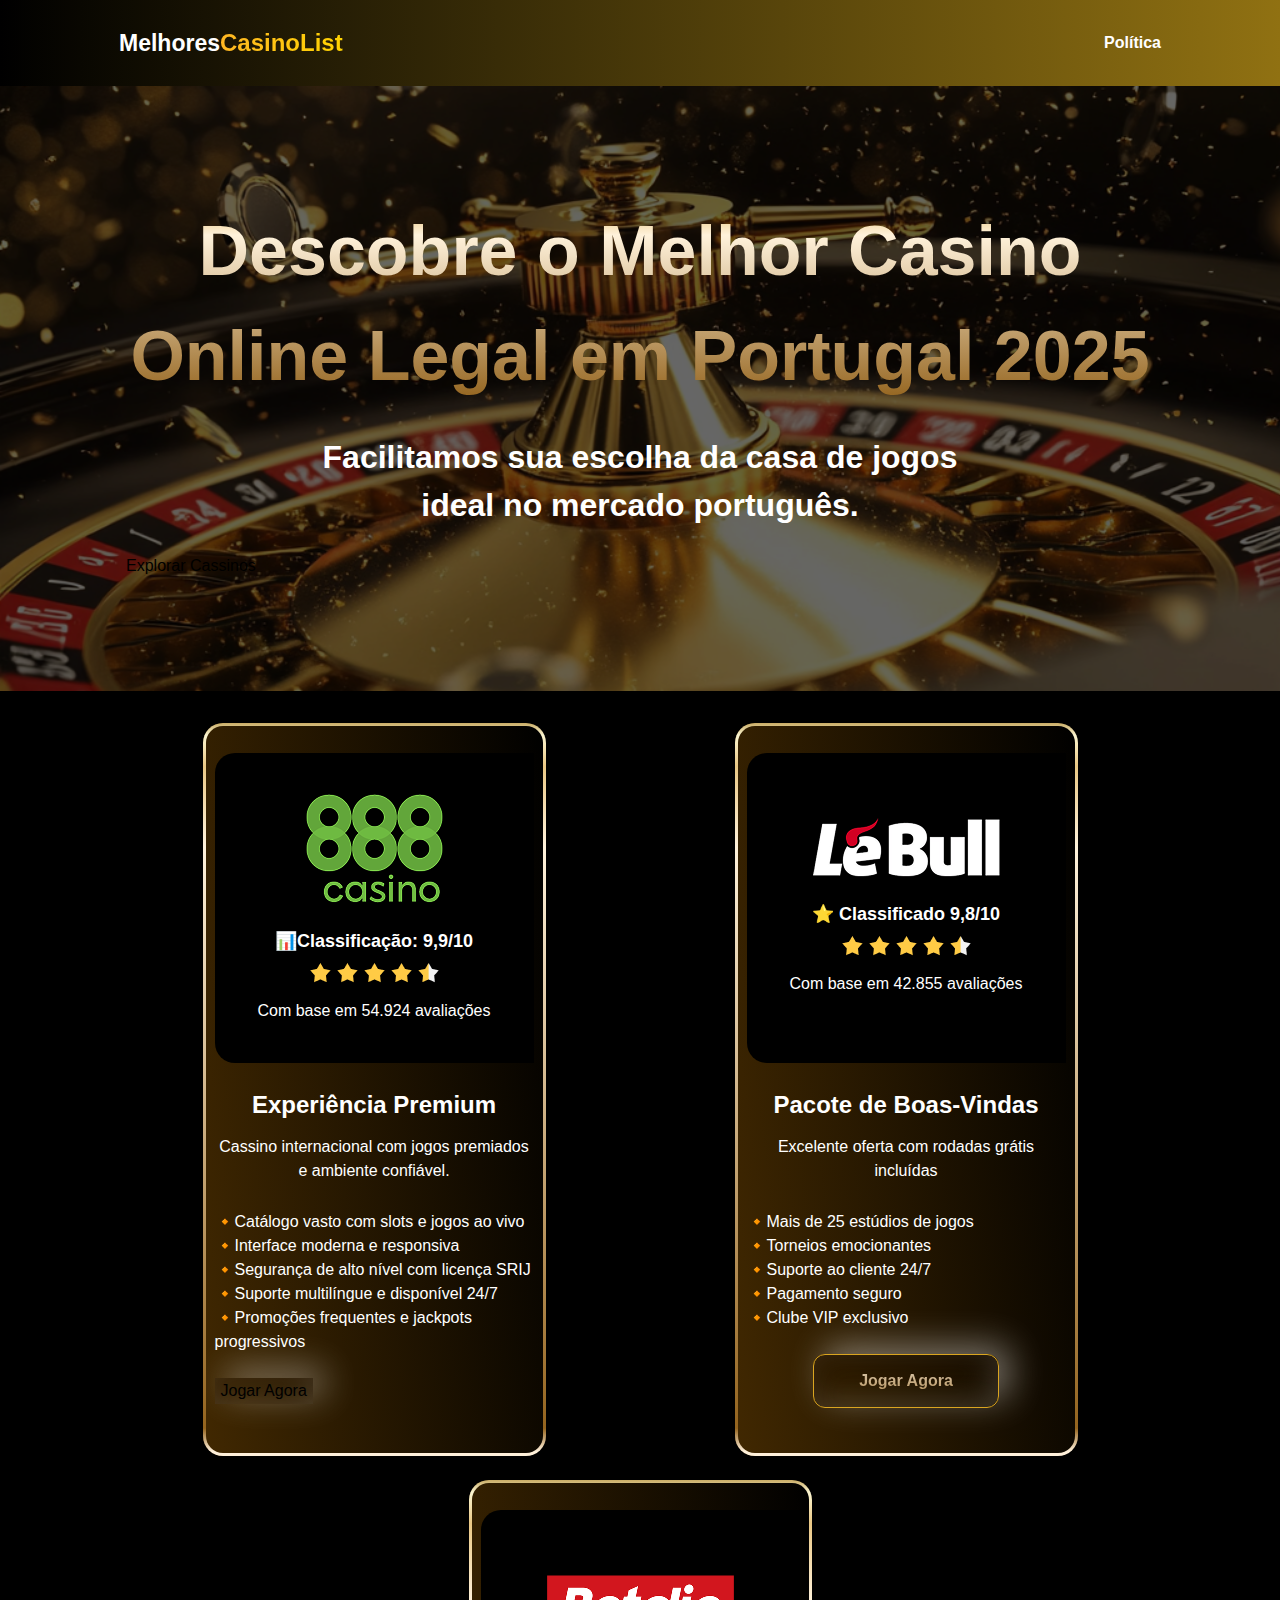
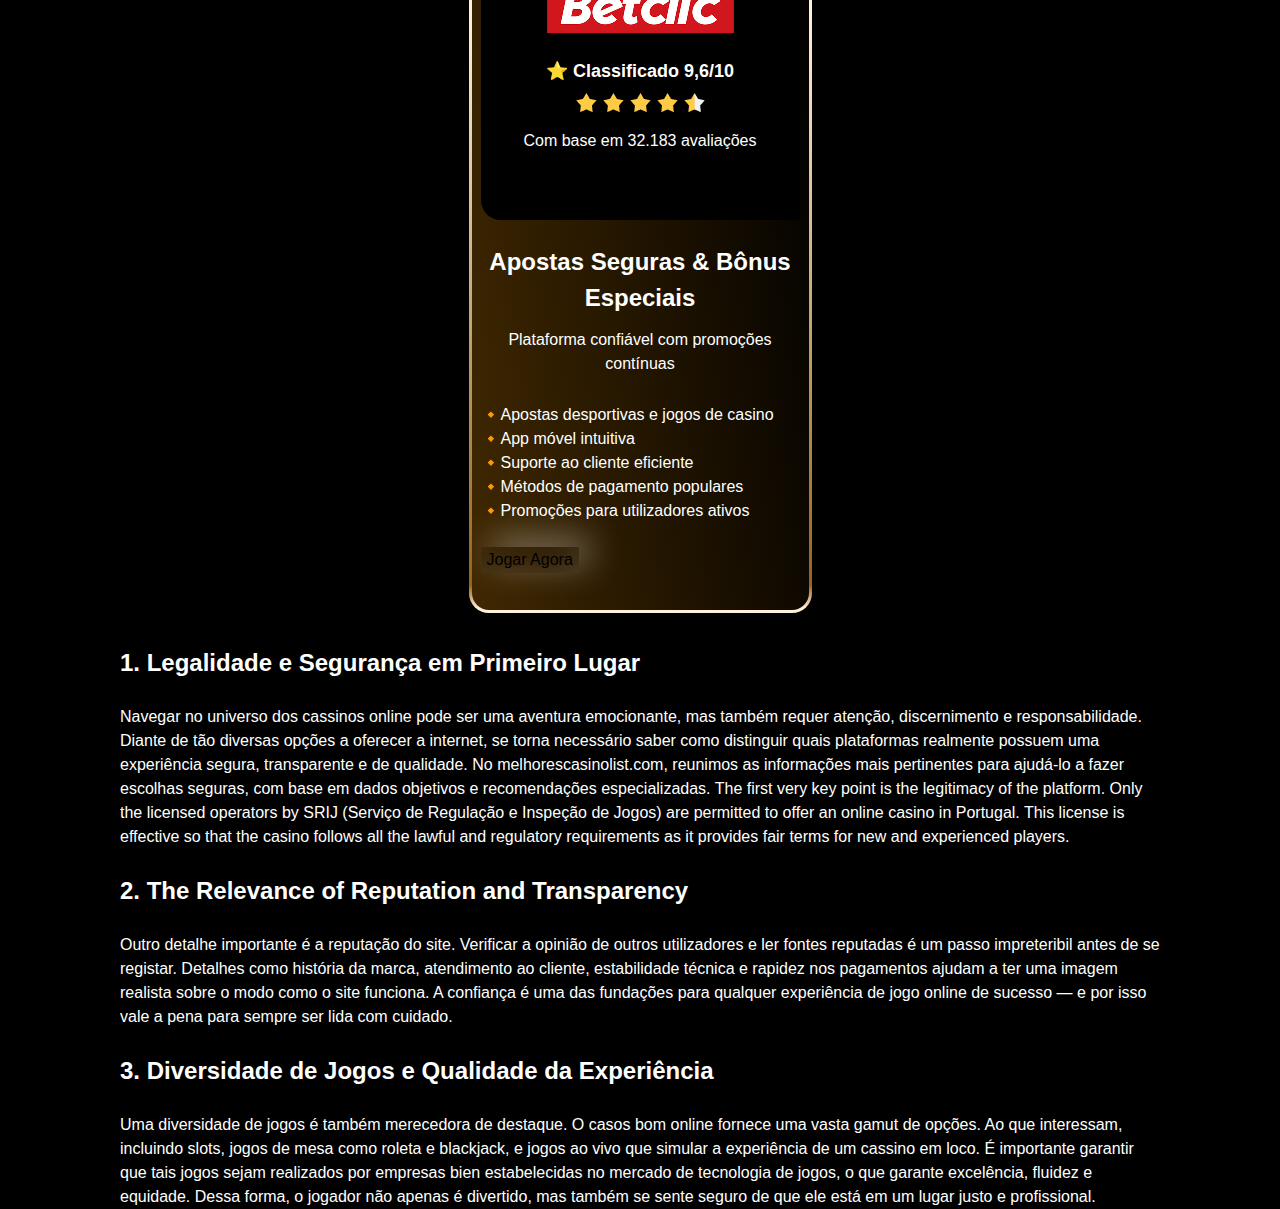
<file: index.html>
<!DOCTYPE html>
<html lang="en">
  <head>
    <meta charset="UTF-8" />
    <meta name="viewport" content="width=device-width, initial-scale=1.0" />
    <link rel="stylesheet" href="./style/style.css" />
    <title>MelhoresCasinoList</title>
  </head>
  <body>
    <header class="header">
      <a href="./index.html" class="header__logo"
        >Melhores<span class="goldText">CasinoList</span></a
      >
      <nav class="header__nav">
        <a href="./politics.html" class="header__link">Política</a>
      </nav>
    </header>

    <main>
      <section class="Descobre">
        <div class="container">
          <h1 class="Descobre-h1">
            Descobre o Melhor Casino Online Legal em Portugal 2025
          </h1>
          <h2 class="Descobre-h2">
            Facilitamos sua escolha da casa de jogos ideal no mercado português.
          </h2>
          <button class="Descobre-btn">Explorar Cassinos</button>
        </div>
      </section>

      <section class="card-section">
        <div class="container">
          <div class="card-center">
            <article class="casino-card">
              <div class="card-section-dark">
                <img src="./IMG/888.png" alt="888" class="dark-img" />
                <div class="classific">
                  <p>📊Classificação: 9,9/10</p>
                </div>
                <img src="./IMG/Stars.png" alt="stars" />
                <p class="casino-card-avali">Com base em 54.924 avaliações</p>
              </div>

              <h2 class="card-main-h2">Experiência Premium</h2>
              <p class="card-main-p">
                Cassino internacional com jogos premiados e ambiente confiável.
              </p>

              <ul class="casino-card__features">
                <li>🔸Catálogo vasto com slots e jogos ao vivo</li>
                <li>🔸Interface moderna e responsiva</li>
                <li>🔸Segurança de alto nível com licença SRIJ</li>
                <li>🔸Suporte multilíngue e disponível 24/7</li>
                <li>🔸Promoções frequentes e jackpots progressivos</li>
              </ul>
              <button class="Descobre-btn btn-shadow">Jogar Agora</button>
            </article>

            <article class="casino-card">
              <div class="card-section-dark">
                <img src="./IMG/LeBull.png" alt="LeBull" class="dark-img" />
                <div class="classific">
                  <p>⭐ Classificado 9,8/10</p>
                </div>
                <img src="./IMG/Stars.png" alt="stars" />
                <p class="casino-card-avali">Com base em 42.855 avaliações</p>
              </div>

              <h2 class="card-main-h2">Pacote de Boas-Vindas</h2>
              <p class="card-main-p">
                Excelente oferta com rodadas grátis incluídas
              </p>

              <ul class="casino-card__features">
                <li>🔸Mais de 25 estúdios de jogos</li>
                <li>🔸Torneios emocionantes</li>
                <li>🔸Suporte ao cliente 24/7</li>
                <li>🔸Pagamento seguro</li>
                <li>🔸Clube VIP exclusivo</li>
              </ul>
              <button class="card-btn btn-shadow">Jogar Agora</button>
            </article>

            <article class="casino-card">
              <div class="card-section-dark">
                <img src="./IMG/Betclic.png" alt="Betclic" class="dark-img" />
                <div class="classific">
                  <p>⭐ Classificado 9,6/10</p>
                </div>
                <img src="./IMG/Stars.png" alt="stars" />
                <p class="casino-card-avali">Com base em 32.183 avaliações</p>
              </div>

              <h2 class="card-main-h2">Apostas Seguras & Bônus Especiais</h2>
              <p class="card-main-p">
                Plataforma confiável com promoções contínuas
              </p>

              <ul class="casino-card__features">
                <li>🔸Apostas desportivas e jogos de casino</li>
                <li>🔸App móvel intuitiva</li>
                <li>🔸Suporte ao cliente eficiente</li>
                <li>🔸Métodos de pagamento populares</li>
                <li>🔸Promoções para utilizadores ativos</li>
              </ul>
              <button class="Descobre-btn btn-shadow">Jogar Agora</button>
            </article>
          </div>
        </div>
      </section>

      <section class="section-info">
        <div class="container">
          <ul class="info-list">
            <li class="info-item">
              <h2>1. Legalidade e Segurança em Primeiro Lugar</h2>
              <p>
                Navegar no universo dos cassinos online pode ser uma aventura
                emocionante, mas também requer atenção, discernimento e
                responsabilidade. Diante de tão diversas opções a oferecer a
                internet, se torna necessário saber como distinguir quais
                plataformas realmente possuem uma experiência segura,
                transparente e de qualidade. No melhorescasinolist.com, reunimos
                as informações mais pertinentes para ajudá-lo a fazer escolhas
                seguras, com base em dados objetivos e recomendações
                especializadas. The first very key point is the legitimacy of
                the platform. Only the licensed operators by SRIJ (Serviço de
                Regulação e Inspeção de Jogos) are permitted to offer an online
                casino in Portugal. This license is effective so that the casino
                follows all the lawful and regulatory requirements as it
                provides fair terms for new and experienced players.
              </p>
            </li>
            <li class="info-item">
              <h2>2. The Relevance of Reputation and Transparency</h2>
              <p>
                Outro detalhe importante é a reputação do site. Verificar a
                opinião de outros utilizadores e ler fontes reputadas é um passo
                impreteribil antes de se registar. Detalhes como história da
                marca, atendimento ao cliente, estabilidade técnica e rapidez
                nos pagamentos ajudam a ter uma imagem realista sobre o modo
                como o site funciona. A confiança é uma das fundações para
                qualquer experiência de jogo online de sucesso — e por isso vale
                a pena para sempre ser lida com cuidado.
              </p>
            </li>
            <li class="info-item">
              <h2>3. Diversidade de Jogos e Qualidade da Experiência</h2>
              <p>
                Uma diversidade de jogos é também merecedora de destaque. O
                casos bom online fornece uma vasta gamut de opções. Ao que
                interessam, incluindo slots, jogos de mesa como roleta e
                blackjack, e jogos ao vivo que simular a experiência de um
                cassino em loco. É importante garantir que tais jogos sejam
                realizados por empresas bien estabelecidas no mercado de
                tecnologia de jogos, o que garante excelência, fluidez e
                equidade. Dessa forma, o jogador não apenas é divertido, mas
                também se sente seguro de que ele está em um lugar justo e
                profissional.
              </p>
            </li>
          </ul>
        </div>
      </section>

      <section></section>
    </main>

    <footer></footer>
  </body>
</html>
</file>
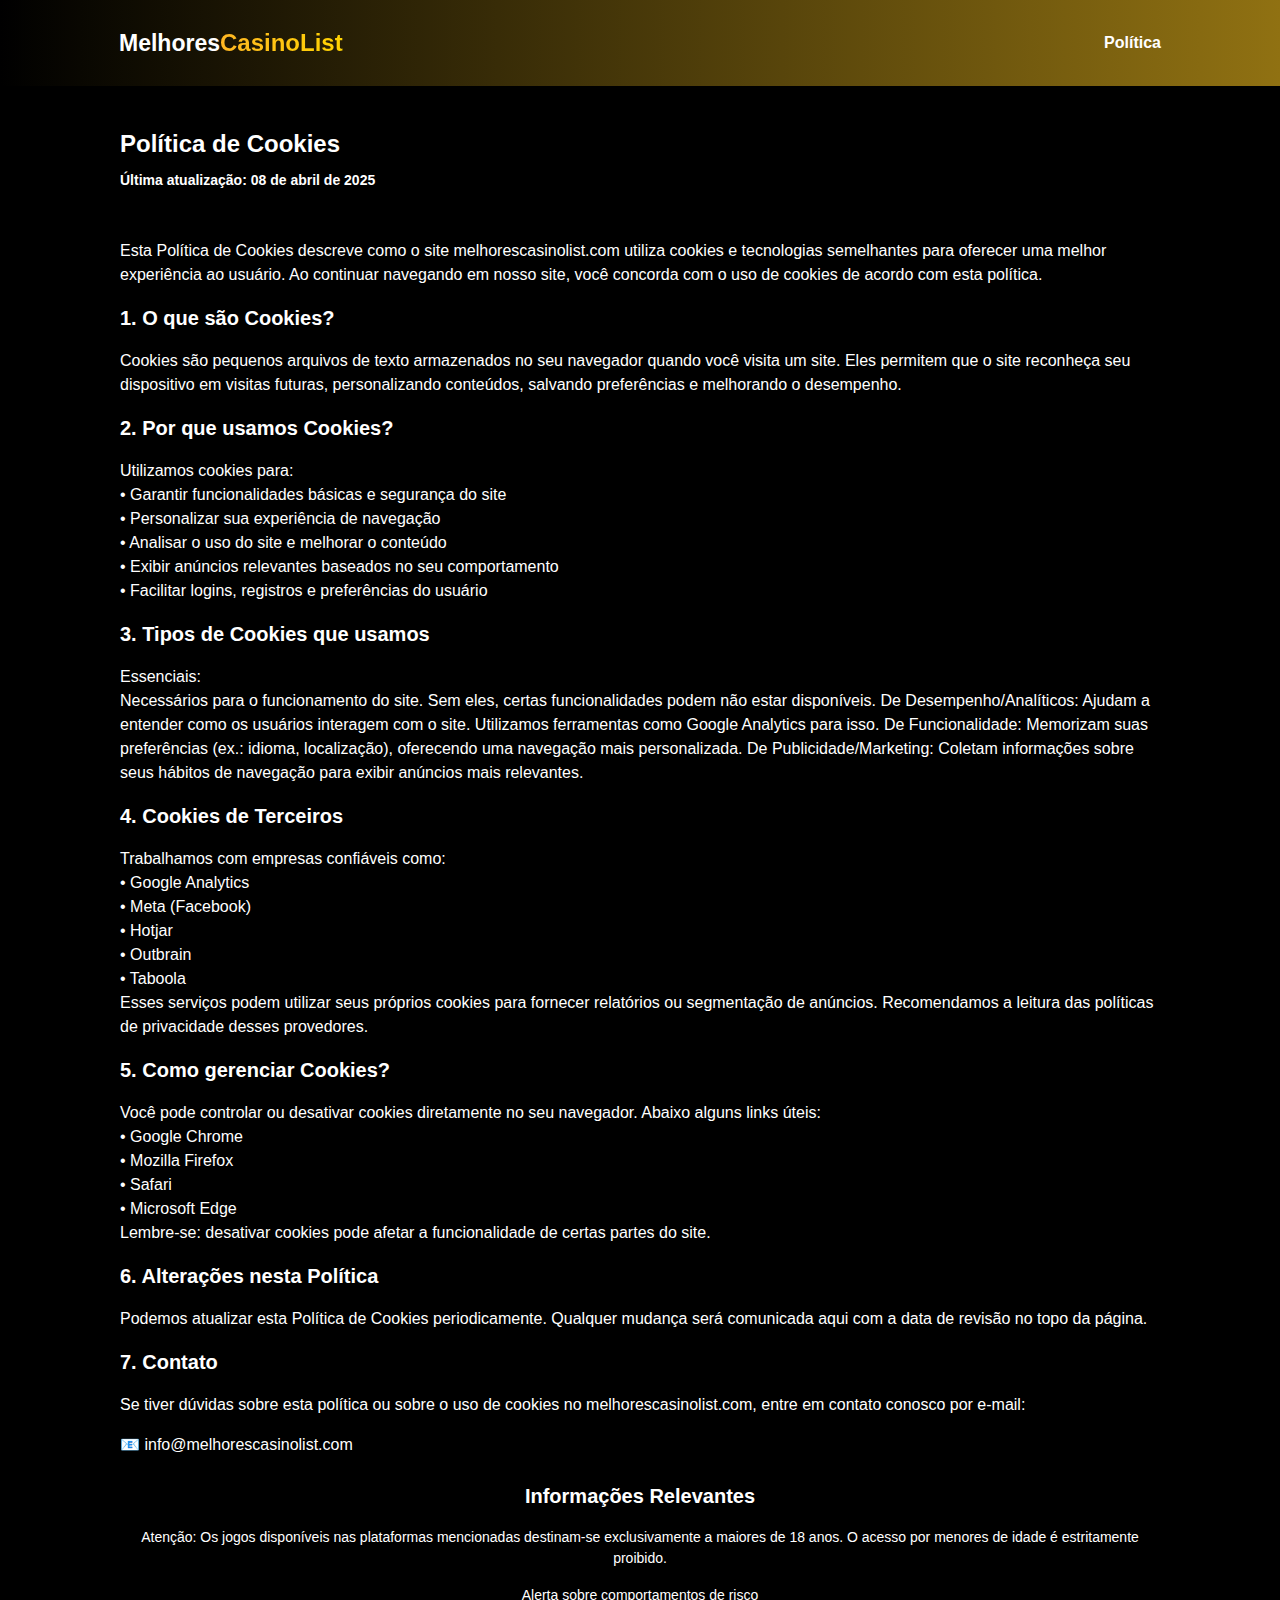
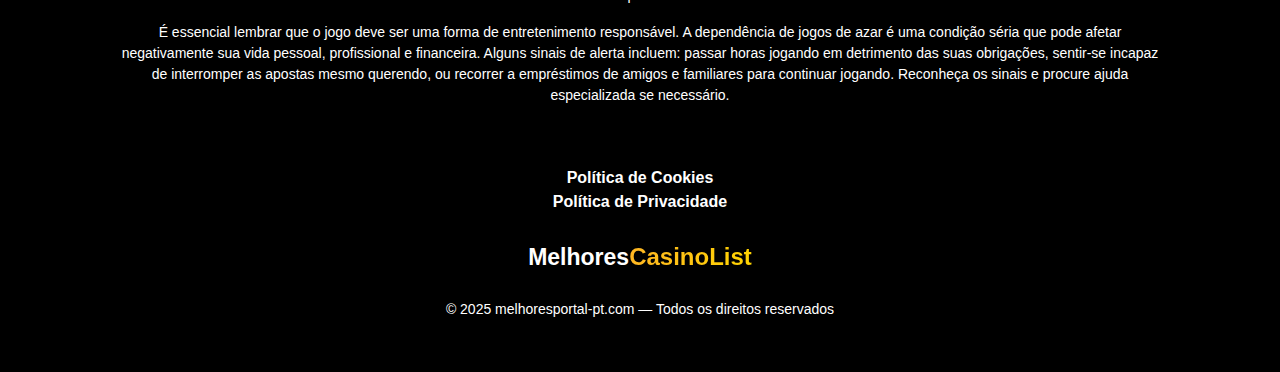
<file: politic-cookie.html>
<!DOCTYPE html>
<html lang="en">
  <head>
    <meta charset="UTF-8" />
    <meta name="viewport" content="width=device-width, initial-scale=1.0" />
    <link rel="stylesheet" href="./style/style.css" />
    <title>MelhoresCasinoList</title>
  </head>
  <body>
    <header class="header">
      <a href="./index.html" class="header__logo"
        >Melhores<span class="goldText">CasinoList</span></a
      >
      <nav class="header__nav">
        <a href="./politics.html" class="header__link">Política</a>
      </nav>
    </header>

    <main>
      <div class="container">
        <h1 class="politic-cookie-h1">Política de Cookies</h1>
        <p class="politic-cookie-h1-p">
          Última atualização: 08 de abril de 2025
        </p>
        <p class="politic-cookie-p">
          Esta Política de Cookies descreve como o site melhorescasinolist.com
          utiliza cookies e tecnologias semelhantes para oferecer uma melhor
          experiência ao usuário. Ao continuar navegando em nosso site, você
          concorda com o uso de cookies de acordo com esta política.
        </p>

        <article>
          <h2 class="politic-cookie-h2">1. O que são Cookies?</h2>
          <p class="politic-cookie-p">
            Cookies são pequenos arquivos de texto armazenados no seu navegador
            quando você visita um site. Eles permitem que o site reconheça seu
            dispositivo em visitas futuras, personalizando conteúdos, salvando
            preferências e melhorando o desempenho.
          </p>
        </article>
        <article>
          <h2 class="politic-cookie-h2">2. Por que usamos Cookies?</h2>
          <p class="politic-cookie-p">Utilizamos cookies para:</p>
          <ul>
            <li class="politic-cookie-item">
              • Garantir funcionalidades básicas e segurança do site
            </li>
            <li class="politic-cookie-item">
              • Personalizar sua experiência de navegação
            </li>
            <li class="politic-cookie-item">
              • Analisar o uso do site e melhorar o conteúdo
            </li>
            <li class="politic-cookie-item">
              • Exibir anúncios relevantes baseados no seu comportamento
            </li>
            <li class="politic-cookie-item">
              • Facilitar logins, registros e preferências do usuário
            </li>
          </ul>
        </article>
        <article>
          <h2 class="politic-cookie-h2">3. Tipos de Cookies que usamos</h2>
          <p class="politic-cookie-p">
            Essenciais: <br />
            Necessários para o funcionamento do site. Sem eles, certas
            funcionalidades podem não estar disponíveis. De
            Desempenho/Analíticos: Ajudam a entender como os usuários interagem
            com o site. Utilizamos ferramentas como Google Analytics para isso.
            De Funcionalidade: Memorizam suas preferências (ex.: idioma,
            localização), oferecendo uma navegação mais personalizada. De
            Publicidade/Marketing: Coletam informações sobre seus hábitos de
            navegação para exibir anúncios mais relevantes.
          </p>
        </article>
        <article>
          <h2 class="politic-cookie-h2">4. Cookies de Terceiros</h2>
          <p class="politic-cookie-p">
            Trabalhamos com empresas confiáveis como:
          </p>
          <ul>
            <li class="politic-cookie-item">• Google Analytics</li>
            <li class="politic-cookie-item">• Meta (Facebook)</li>
            <li class="politic-cookie-item">• Hotjar</li>
            <li class="politic-cookie-item">• Outbrain</li>
            <li class="politic-cookie-item">• Taboola</li>
            <p class="politic-cookie-p">
              Esses serviços podem utilizar seus próprios cookies para fornecer
              relatórios ou segmentação de anúncios. Recomendamos a leitura das
              políticas de privacidade desses provedores.
            </p>
          </ul>
        </article>
        <article>
          <h2 class="politic-cookie-h2">5. Como gerenciar Cookies?</h2>
          <p class="politic-cookie-p">
            Você pode controlar ou desativar cookies diretamente no seu
            navegador. Abaixo alguns links úteis:
          </p>
          <ul>
            <li class="politic-cookie-item">• Google Chrome</li>
            <li class="politic-cookie-item">• Mozilla Firefox</li>
            <li class="politic-cookie-item">• Safari</li>
            <li class="politic-cookie-item">• Microsoft Edge</li>
            <p class="politic-cookie-p">
              Lembre-se: desativar cookies pode afetar a funcionalidade de
              certas partes do site.
            </p>
          </ul>
        </article>
        <article>
          <h2 class="politic-cookie-h2">6. Alterações nesta Política</h2>
          <p class="politic-cookie-p">
            Podemos atualizar esta Política de Cookies periodicamente. Qualquer
            mudança será comunicada aqui com a data de revisão no topo da
            página.
          </p>
        </article>
        <article>
          <h2 class="politic-cookie-h2">7. Contato</h2>
          <p class="politic-cookie-p">
            Se tiver dúvidas sobre esta política ou sobre o uso de cookies no
            melhorescasinolist.com, entre em contato conosco por e-mail:
          </p>
          <p class="politic-cookie-p-last">📧 info@melhorescasinolist.com</p>
        </article>
      </div>
    </main>

    <footer class="site-footer">
      <div class="container footer-container">
        <ul class="footer-content">
          <li class="footer-info">
            <h2 class="footer-title">Informações Relevantes</h2>
            <p class="footer-paragraph">
              Atenção: Os jogos disponíveis nas plataformas mencionadas
              destinam-se exclusivamente a maiores de 18 anos. O acesso por
              menores de idade é estritamente proibido.
            </p>
            <p class="footer-paragraph">Alerta sobre comportamentos de risco</p>
            <p class="footer-paragraph">
              É essencial lembrar que o jogo deve ser uma forma de
              entretenimento responsável. A dependência de jogos de azar é uma
              condição séria que pode afetar negativamente sua vida pessoal,
              profissional e financeira. Alguns sinais de alerta incluem: passar
              horas jogando em detrimento das suas obrigações, sentir-se incapaz
              de interromper as apostas mesmo querendo, ou recorrer a
              empréstimos de amigos e familiares para continuar jogando.
              Reconheça os sinais e procure ajuda especializada se necessário.
            </p>
          </li>
          <li class="footer-links-block">
            <ul class="footer-links">
              <li class="footer-link-item">
                <a href="./politic-cookie.html" class="footer-link"
                  >Política de Cookies</a
                >
              </li>
              <li class="footer-link-item">
                <a href="./politics.html" class="footer-link"
                  >Política de Privacidade</a
                >
              </li>
              <li class="footer-logo-item">
                <a href="./index.html" class="footer-logo">
                  Melhores<span class="goldText">CasinoList</span>
                </a>
              </li>
              <li class="footer-end">
                © 2025 melhoresportal-pt.com — Todos os direitos reservados
              </li>
            </ul>
          </li>
        </ul>
      </div>
    </footer>
  </body>
</html>
</file>
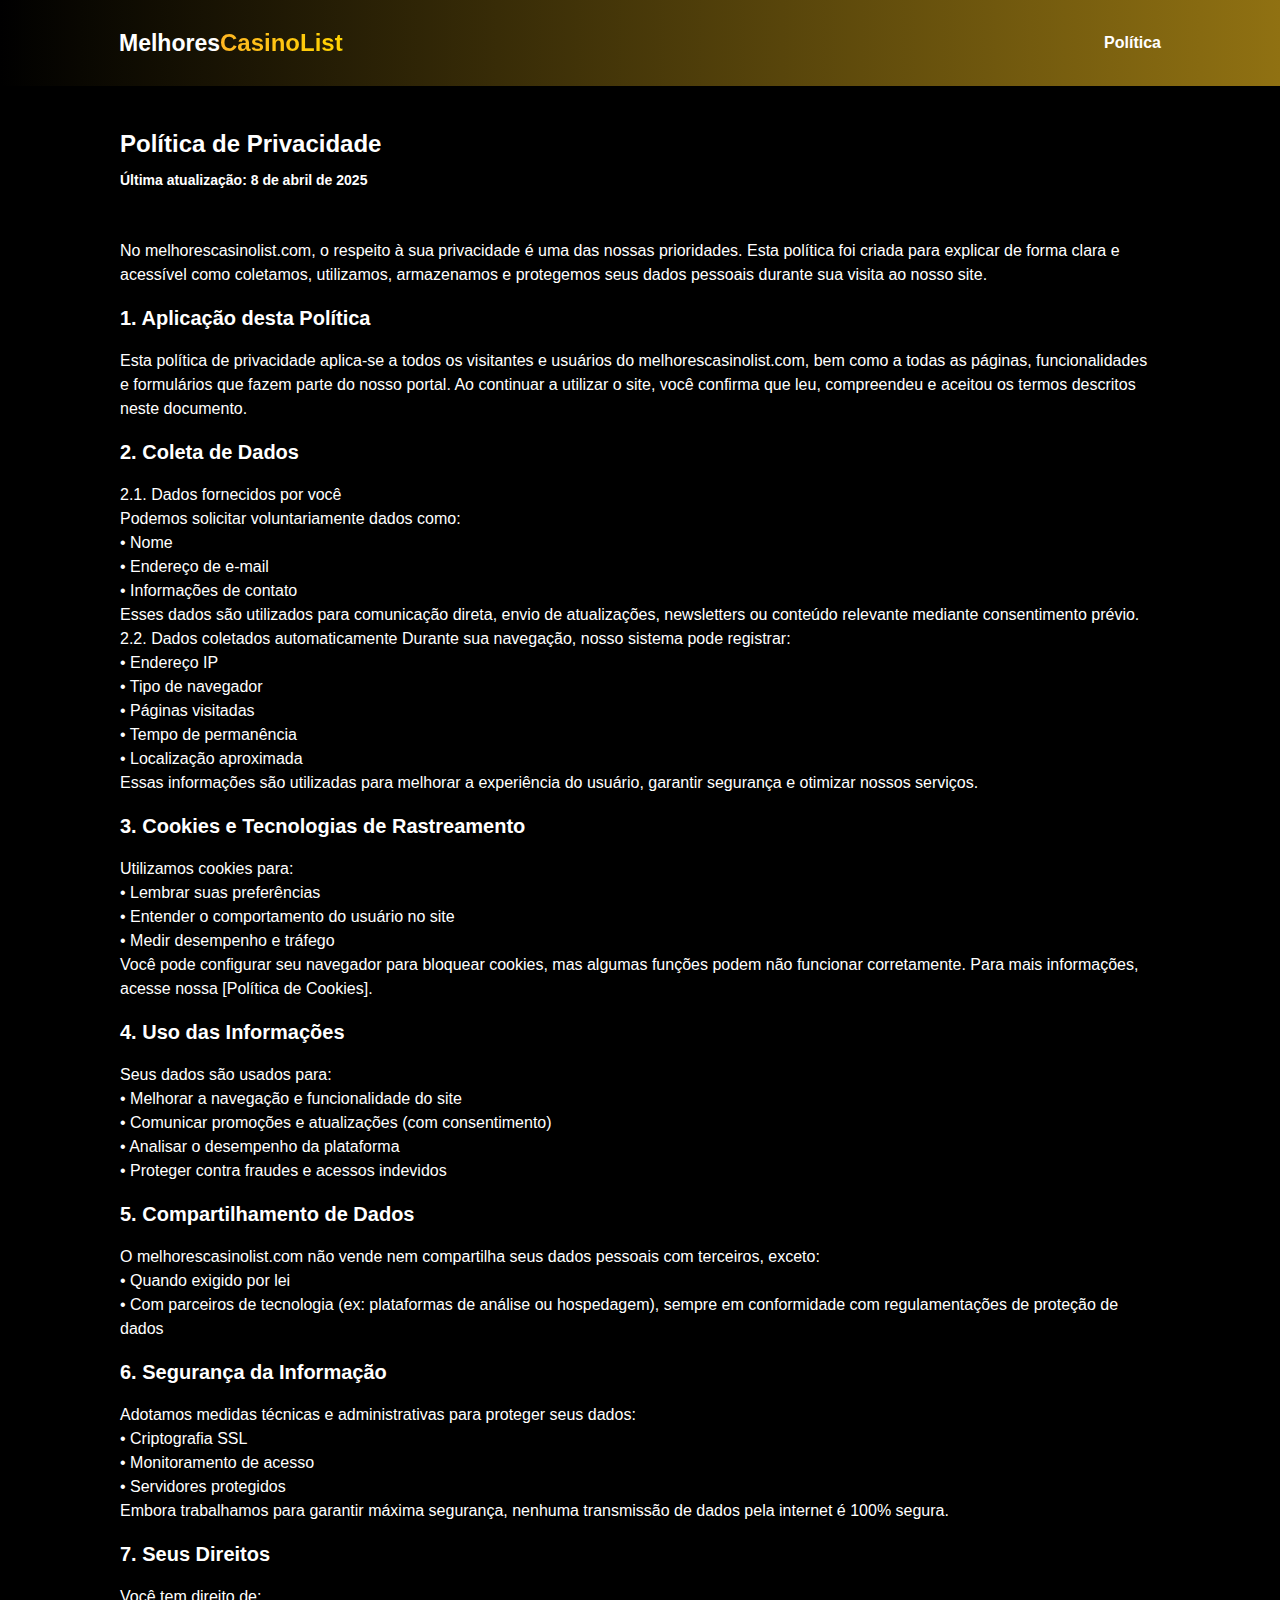
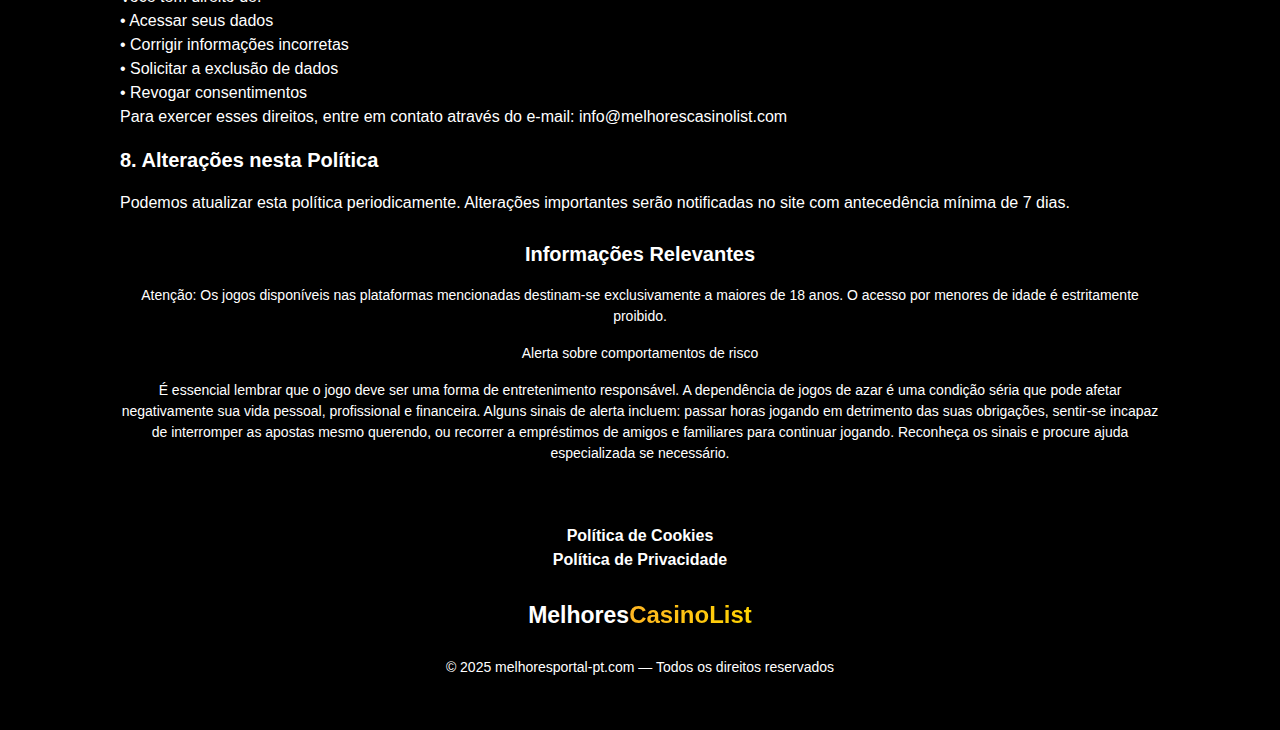
<file: politics.html>
<!DOCTYPE html>
<html lang="en">
  <head>
    <meta charset="UTF-8" />
    <meta name="viewport" content="width=device-width, initial-scale=1.0" />
    <link rel="stylesheet" href="./style/style.css" />
    <link rel="shortcut icon" href="./IMG/money.png" type="image/x-icon" />
    <title>MelhoresCasinoList</title>
  </head>
  <body>
    <header class="header">
      <a href="./index.html" class="header__logo"
        >Melhores<span class="goldText">CasinoList</span></a
      >
      <nav class="header__nav">
        <a href="./politics.html" class="header__link">Política</a>
      </nav>
    </header>

    <main>
      <div class="container">
        <h1 class="politic-cookie-h1">Política de Privacidade</h1>
        <p class="politic-cookie-h1-p">
          Última atualização: 8 de abril de 2025
        </p>
        <p class="politic-cookie-p">
          No melhorescasinolist.com, o respeito à sua privacidade é uma das
          nossas prioridades. Esta política foi criada para explicar de forma
          clara e acessível como coletamos, utilizamos, armazenamos e protegemos
          seus dados pessoais durante sua visita ao nosso site.
        </p>

        <article>
          <h2 class="politic-cookie-h2">1. Aplicação desta Política</h2>
          <p class="politic-cookie-p">
            Esta política de privacidade aplica-se a todos os visitantes e
            usuários do melhorescasinolist.com, bem como a todas as páginas,
            funcionalidades e formulários que fazem parte do nosso portal. Ao
            continuar a utilizar o site, você confirma que leu, compreendeu e
            aceitou os termos descritos neste documento.
          </p>
        </article>
        <article>
          <h2 class="politic-cookie-h2">2. Coleta de Dados</h2>
          <p class="politic-cookie-p">
            2.1. Dados fornecidos por você <br />
            Podemos solicitar voluntariamente dados como:
          </p>

          <ul>
            <li class="politic-cookie-item">• Nome</li>
            <li class="politic-cookie-item">• Endereço de e-mail</li>
            <li class="politic-cookie-item">• Informações de contato</li>
            <li class="politic-cookie-item"></li>
          </ul>

          <p class="politic-cookie-p">
            Esses dados são utilizados para comunicação direta, envio de
            atualizações, newsletters ou conteúdo relevante mediante
            consentimento prévio.
          </p>
          <p class="politic-cookie-p">
            2.2. Dados coletados automaticamente Durante sua navegação, nosso
            sistema pode registrar:
          </p>
          <ul>
            <li class="politic-cookie-item">• Endereço IP</li>
            <li class="politic-cookie-item">• Tipo de navegador</li>
            <li class="politic-cookie-item">• Páginas visitadas</li>
            <li class="politic-cookie-item">• Tempo de permanência</li>
            <li class="politic-cookie-item">• Localização aproximada</li>
            <p class="politic-cookie-p">
              Essas informações são utilizadas para melhorar a experiência do
              usuário, garantir segurança e otimizar nossos serviços.
            </p>
          </ul>
        </article>
        <article>
          <h2 class="politic-cookie-h2">
            3. Cookies e Tecnologias de Rastreamento
          </h2>
          <p class="politic-cookie-p">Utilizamos cookies para:</p>
          <ul>
            <li class="politic-cookie-item">• Lembrar suas preferências</li>
            <li class="politic-cookie-item">
              • Entender o comportamento do usuário no site
            </li>
            <li class="politic-cookie-item">• Medir desempenho e tráfego</li>
          </ul>
          <p class="politic-cookie-p">
            Você pode configurar seu navegador para bloquear cookies, mas
            algumas funções podem não funcionar corretamente. Para mais
            informações, acesse nossa [Política de Cookies].
          </p>
        </article>
        <article>
          <h2 class="politic-cookie-h2">4. Uso das Informações</h2>
          <p class="politic-cookie-p">Seus dados são usados para:</p>
          <ul>
            <li class="politic-cookie-item">
              • Melhorar a navegação e funcionalidade do site
            </li>
            <li class="politic-cookie-item">
              • Comunicar promoções e atualizações (com consentimento)
            </li>
            <li class="politic-cookie-item">
              • Analisar o desempenho da plataforma
            </li>
            <li class="politic-cookie-item">
              • Proteger contra fraudes e acessos indevidos
            </li>
          </ul>
        </article>
        <article>
          <h2 class="politic-cookie-h2">5. Compartilhamento de Dados</h2>
          <p class="politic-cookie-p">
            O melhorescasinolist.com não vende nem compartilha seus dados
            pessoais com terceiros, exceto:
          </p>
          <ul>
            <li class="politic-cookie-item">• Quando exigido por lei</li>
            <li class="politic-cookie-item">
              • Com parceiros de tecnologia (ex: plataformas de análise ou
              hospedagem), sempre em conformidade com regulamentações de
              proteção de dados
            </li>
          </ul>
        </article>
        <article>
          <h2 class="politic-cookie-h2">6. Segurança da Informação</h2>
          <p class="politic-cookie-p">
            Adotamos medidas técnicas e administrativas para proteger seus
            dados:
          </p>
          <ul>
            <li class="politic-cookie-item">• Criptografia SSL</li>
            <li class="politic-cookie-item">• Monitoramento de acesso</li>
            <li class="politic-cookie-item">• Servidores protegidos</li>
          </ul>
          <p class="politic-cookie-p">
            Embora trabalhamos para garantir máxima segurança, nenhuma
            transmissão de dados pela internet é 100% segura.
          </p>
        </article>
        <article>
          <h2 class="politic-cookie-h2">7. Seus Direitos</h2>
          <p class="politic-cookie-p">Você tem direito de:</p>
          <ul>
            <li class="politic-cookie-item">• Acessar seus dados</li>
            <li class="politic-cookie-item">
              • Corrigir informações incorretas
            </li>
            <li class="politic-cookie-item">• Solicitar a exclusão de dados</li>
            <li class="politic-cookie-item">• Revogar consentimentos</li>
          </ul>
          <p class="politic-cookie-p">
            Para exercer esses direitos, entre em contato através do e-mail:
            info@melhorescasinolist.com
          </p>
        </article>
        <article>
          <h2 class="politic-cookie-h2">8. Alterações nesta Política</h2>
          <p class="politic-cookie-p">
            Podemos atualizar esta política periodicamente. Alterações
            importantes serão notificadas no site com antecedência mínima de 7
            dias.
          </p>
        </article>
      </div>
    </main>

    <footer class="site-footer">
      <div class="container footer-container">
        <ul class="footer-content">
          <li class="footer-info">
            <h2 class="footer-title">Informações Relevantes</h2>
            <p class="footer-paragraph">
              Atenção: Os jogos disponíveis nas plataformas mencionadas
              destinam-se exclusivamente a maiores de 18 anos. O acesso por
              menores de idade é estritamente proibido.
            </p>
            <p class="footer-paragraph">Alerta sobre comportamentos de risco</p>
            <p class="footer-paragraph">
              É essencial lembrar que o jogo deve ser uma forma de
              entretenimento responsável. A dependência de jogos de azar é uma
              condição séria que pode afetar negativamente sua vida pessoal,
              profissional e financeira. Alguns sinais de alerta incluem: passar
              horas jogando em detrimento das suas obrigações, sentir-se incapaz
              de interromper as apostas mesmo querendo, ou recorrer a
              empréstimos de amigos e familiares para continuar jogando.
              Reconheça os sinais e procure ajuda especializada se necessário.
            </p>
          </li>
          <li class="footer-links-block">
            <ul class="footer-links">
              <li class="footer-link-item">
                <a href="./politic-cookie.html" class="footer-link"
                  >Política de Cookies</a
                >
              </li>
              <li class="footer-link-item">
                <a href="./politics.html" class="footer-link"
                  >Política de Privacidade</a
                >
              </li>
              <li class="footer-logo-item">
                <a href="./index.html" class="footer-logo">
                  Melhores<span class="goldText">CasinoList</span>
                </a>
              </li>
              <li class="footer-end">
                © 2025 melhoresportal-pt.com — Todos os direitos reservados
              </li>
            </ul>
          </li>
        </ul>
      </div>
    </footer>
  </body>
</html>
</file>
<file: style/style.css>
*,
*::before,
*::after {
  box-sizing: border-box;
}

body,
h1,
h2,
h3,
h4,
h5,
h6,
p,
ul,
ol,
figure {
  margin: 0;
  padding: 0;
}

body {
  font-family: "Roboto", sans-serif;
  font-size: 16px;
  line-height: 1.5;
  color: #111;
  background-color: #fff;
  -webkit-font-smoothing: antialiased;
  -moz-osx-font-smoothing: grayscale;
}

ul,
ol {
  list-style: none;
}

a {
  text-decoration: none;
  color: inherit;
}

img {
  max-width: 100%;
  height: auto;
  display: block;
}

button {
  font: inherit;
  background: none;
  border: none;
  cursor: pointer;
}

input,
textarea,
select {
  font: inherit;
  border: none;
  outline: none;
}

h1,
h2,
h3 {
  font-weight: 600;
}

.container {
  padding-left: 16px;
  padding-right: 16px;
  margin: 0 auto;
}

@media (min-width: 768px) {
  .container {
    padding-left: 120px;
    padding-right: 120px;
  }
}

/* header */

.header {
  display: flex;
  justify-content: space-between;
  align-items: center;
  padding: 29.5px 16px;
  background: linear-gradient(90deg, #000 0%, #907112 100%);
}

.header__logo {
  font-size: 1.25rem;
  font-weight: 600;
  font-size: 16px;
  color: #fff;
}

.header__link {
  font-weight: 600;
  font-size: 16px;
  color: #fff;
}

@media (min-width: 768px) {
  .header {
    padding: 25px 119px;
    background: linear-gradient(90deg, #000 0%, #907112 100%);
    display: flex;
  }

  .header__logo {
    font-size: 23px;
    font-weight: 600;
  }
}

/* section1 */

main {
  background-color: #000;
}

.Descobre {
  padding: 112.5px 0;
}

.Descobre-h1 {
  font-weight: 700;
    font-size: 32px;
    text-align: center;
    background: linear-gradient(0deg, #fff0da 1.04%, #94641e 4.17%, #fff2db 82.81%, #eac885 93.75%, #fbf5d1 97.92%, #bd9a4b 99.99%, #ecd8a3 100%);
    background-clip: text;
    -webkit-background-clip: text;
    -webkit-text-fill-color: transparent;
}

.Descobre-h2 {
  font-weight: 700;
    font-size: 16px;
    text-align: center;
    color: #fff;
  margin: 24px 0;  
}

.Descobre-btn-head-main {
  display: block;
    margin: 0 auto;
  border-radius: 10px;
    padding: 15px 41px;
    background: linear-gradient(0deg, #fff0da 1.04%, #94641e 4.17%, #fff2db 82.81%, #eac885 93.75%, #fbf5d1 97.92%, #bd9a4b 99.99%, #ecd8a3 100%);
    font-weight: 900;
      font-size: 18px;
      text-align: center;
      color: #000;
}

.Descobre-btn-head {
  position: relative;
  display: block;
  margin: auto;
  border-radius: 10px;
  width: 213px;
  height: 49px;
  font-weight: 900;
  font-size: 21px;
  text-align: center;
  line-height: 49px;
  color: #000;
  background: linear-gradient(0deg,
      #fff0da 1.04%,
      #94641e 4.17%,
      #fff2db 82.81%,
      #eac885 93.75%,
      #fbf5d1 97.92%,
      #bd9a4b 99.99%,
      #ecd8a3 100%);
  cursor: pointer;
  overflow: visible;
  transition: color 1.5s ease, background 1.5s ease;
  border: none;
}

/* Псевдоелемент градієнтного бордера */
.Descobre-btn-head::before {
  content: "";
  position: absolute;
  top: 0;
  left: 0;
  right: 0;
  bottom: 0;
  border-radius: 10px;
  padding: 2px;
  background:
    linear-gradient(0deg,
      #fff0da 1.04%,
      #94641e 4.17%,
      #fff2db 82.81%,
      #eac885 93.75%,
      #fbf5d1 97.92%,
      #bd9a4b 99.99%,
      #ecd8a3 100%);
  -webkit-mask:
    linear-gradient(#fff 0 0) content-box,
    linear-gradient(#fff 0 0);
  -webkit-mask-composite: destination-out;
  mask-composite: exclude;
  opacity: 0;
  pointer-events: none;
  transition: opacity 1.5s ease;
  z-index: 1;
}

/* Псевдоелемент градієнтного тексту */
.Descobre-btn-head::after {
  content: attr(data-text);
  position: absolute;
  top: 0;
  left: 0;
  width: 100%;
  height: 100%;
  border-radius: 10px;
  background: linear-gradient(0deg,
      #fff0da 1.04%,
      #94641e 4.17%,
      #fff2db 82.81%,
      #eac885 93.75%,
      #fbf5d1 97.92%,
      #bd9a4b 99.99%,
      #ecd8a3 100%);
  -webkit-background-clip: text;
  background-clip: text;
  -webkit-text-fill-color: transparent;
  pointer-events: none;
  display: flex;
  align-items: center;
  justify-content: center;
  font-weight: 900;
  font-size: 21px;
  transition: opacity 1.5s ease;
  z-index: 2;
  opacity: 0;
  /* за замовчуванням невидимий */
}

/* Ховер — активуємо видимість */
.Descobre-btn-head:hover {
  background: none;
  color: transparent;
}

.Descobre-btn-head:hover::before {
  opacity: 1;
}

.Descobre-btn-head:hover::after {
  opacity: 1;
}

.Descobre {
  position: relative;
  padding: 112.5px 0;
  background: url('../IMG/cas.png') center center / cover no-repeat;
  color: #fff;
  margin-bottom: 32px;
}

.Descobre::before {
  content: "";
  position: absolute;
  inset: 0;
  background-color: rgba(0, 0, 0, 0.6);
  z-index: 1;
}

.Descobre>.container {
  position: relative;
  z-index: 2;
}

@media (min-width: 768px) {
  .Descobre-h1 {
      font-size: 70px;
  }

    .Descobre-h2 {
      font-size: 32px;
      max-width: 703px;
      margin-left: auto;
      margin-right: auto;
    }

}



/* section 2 */

.card-section {
  background-color: #000;
}

.casino-card {
  position: relative;
  z-index: 1;
  margin: 0 auto;
  border-radius: 20px;
  padding: 30px 12px;
  width: 343px;
  height: 733px;
  background: linear-gradient(83deg, #412801 0%, #000 100%);
  color: #fff;
  overflow: hidden;
  /* щоб псевдоелемент не вилазив */
}

/* псевдоелемент з градієнтним бордером */
.casino-card::before {
  content: "";
  position: absolute;
  top: -3px;
  left: -3px;
  right: -3px;
  bottom: -3px;
  z-index: 0;
  border-radius: 23px;
  /* трішки більше за основний */
  padding: 6px;
  /* товщина бордера */
  background: linear-gradient(0deg,
      #fff0da 1.04%,
      #94641e 4.17%,
      #fff2db 82.81%,
      #eac885 93.75%,
      #fbf5d1 97.92%,
      #bd9a4b 99.99%,
      #ecd8a3 100%);
  -webkit-mask:
    linear-gradient(#fff 0 0) content-box,
    linear-gradient(#fff 0 0);
  -webkit-mask-composite: destination-out;
  mask-composite: exclude;
  pointer-events: none;
}

.card-section-dark {
  border-radius: 20px 0 0 20px;
    width: 319px;
    height: 310px;
    background: #000;
    margin: 0 auto;
    display: flex;
      flex-direction: column;
      align-items: center;
      justify-content: center;
      text-align: center;
}

.classific p {
  font-weight: 700;
    font-size: 18px;
    color: #fff;
    margin: 24px 0 8px 0;
}

.casino-card-avali {
  font-weight: 500;
    font-size: 16px;
    color: #fff;
    margin: 16px 0 24px 0;
}

.dark-img {
  margin-top: 22px;
}

.card-main-h2 {
  font-weight: 700;
    font-size: 24px;
    text-align: center;
    color: #fff;
    margin: 24px 0 12px 0;
}

.card-main-p {
  font-weight: 400;
    font-size: 16px;
    text-align: center;
    color: #fff;
}

.casino-card__features {
  margin: 27px 0 24px 0;
}

.casino-card__features li {
  font-weight: 400;
    font-size: 16px;
    color: #fff;
}

.btn-shadow {
  box-shadow: 11px -9px 35px 0 rgba(255, 255, 255, 0.4), inset 13px 15px 23px 0 rgba(22, 11, 2, 0.25), inset -7px -7px 27px 0 rgba(255, 255, 255, 0.15);
}

.card-btn {
  display: block;
  margin: 0 auto;
  border-radius: 12px;
    width: 186px;
    height: 54px;
    background: #000;
    font-weight: 900;
    border: 1px solid goldenrod;    
      font-size: 16px;
      text-align: center;
      background: linear-gradient(0deg, #fff0da 1.04%, #94641e 4.17%, #fff2db 82.81%, #eac885 93.75%, #fbf5d1 97.92%, #bd9a4b 99.99%, #ecd8a3 100%);
      background-clip: text;
      -webkit-background-clip: text;
      -webkit-text-fill-color: transparent;     
}

.card-center {
  display: flex;
  flex-wrap: wrap;
  gap: 24px;
}

@media (min-width: 1290px) {
  .casino-card {
    width: 1200px;
    height: 310px;
    display: flex;
    align-items: center;
    padding: 0;
    justify-content: space-between;
  }

  .card-section-dark {
    width: 282px;
      height: 307px;
      margin: 0;
  }

  .Descobre-btn-head,
  .Descobre-btn-head-main {
    margin: 0 auto;
  }

  .card-main-h2 {
    font-size: 35px;
    text-align: left;
    max-width: 501px;
  }

  .card-main-p {
    font-size: 20px;
    width: 580px;
    text-align: left;
  }

  .casino-card__features li {
    font-style: 18px;
  }

  .Descobre-btn {
    width: 215px;
    height: 60px;
    font-size: 21px;
    margin-right: 64px;
  }

  .card-section-right2 {
    margin-left: 24px;
  }

}

/* section 3 */

.section-info {
  margin-top: 32px;
  background-color: #000;
}

.info-item {

}

.info-list {
  display: flex;
  flex-direction: column;
    gap: 24px;
}

.info-item p {
  font-weight: 400;
    font-size: 16px;
    color: #fff;
}

.info-item h2 {
  font-weight: 700;
    font-size: 20px;
    color: #fff;
    margin-bottom: 24px;
}

@media (min-width: 768px) {
  .info-item h2 {
    font-size: 24px;
  }

  .info-item p {
    font-size: 16px;
  }
}

/* section 4 */

.gold-cards {
  margin: 48px 0 0 0;
  padding-bottom: 100px;
}

.gold-cards-items {
  display: flex;
  flex-direction: column;
  gap: 40px;
  align-items: center;
    /* центрує кожен .gold-cards-item по горизонталі */
    justify-content: center;
    /* якщо треба вирівнювання по вертикалі */
    text-align: center;
}

.gold-cards-item {
  position: relative;
  z-index: 1;
  border-radius: 18px;
  width: 305px;
  height: 305px;
  background: #000;
  /* або інший фон всередині */
  display: flex;
  justify-content: center;
  align-items: center;
  flex-wrap: wrap;
  gap: 14px;
  align-content: center;
  padding: 0 18px;
  overflow: hidden;
}

/* Псевдоелемент для товстого градієнтного бордера */
.gold-cards-item::before {
  content: "";
  position: absolute;
  inset: 0;
  padding: 9px;
  /* товщина бордера */
  border-radius: 18px;
  background: linear-gradient(0deg,
      #fff0da 1.04%,
      #94641e 4.17%,
      #fff2db 82.81%,
      #eac885 93.75%,
      #fbf5d1 97.92%,
      #bd9a4b 99.99%,
      #ecd8a3 100%);
  -webkit-mask:
    linear-gradient(#fff 0 0) content-box,
    linear-gradient(#fff 0 0);
  -webkit-mask-composite: destination-out;
  mask-composite: exclude;
  z-index: -1;
  pointer-events: none;
  box-sizing: border-box;
}

.gold-cards-item h2 {
  font-weight: 700;
    font-size: 24px;
    text-align: center;
    background: linear-gradient(0deg, #fff0da 1.04%, #94641e 4.17%, #fff2db 82.81%, #eac885 93.75%, #fbf5d1 97.92%, #bd9a4b 99.99%, #ecd8a3 100%);
    background-clip: text;
    -webkit-background-clip: text;
    -webkit-text-fill-color: transparent;
}

.gold-cards-item p {
  font-weight: 400;
    font-size: 16px;
    text-align: center;
    color: #fff;
}

@media (min-width: 768px) {
  .gold-cards-items {
    flex-direction: row;
      flex-wrap: wrap;
  }

  .gold-cards-item {
      width: 544px;
      height: 290px; 
  }

    .gold-cards-item h2 {
      font-size: 32px;
    }

  .gold-cards-item p {
    font-size: 16px;
  }  

  .gold-cards {
    padding-bottom: 250px;
  }
}

/* section 6 */

.game-section {
  padding-bottom: 48px;
}

.game-section-items {
  display: flex;
    flex-direction: column;
    align-items: center;
    gap: 24px;
}

.site-footer {
  background-color: #000;
}

.footer-container {}

.footer-content {
  display: flex;
  flex-direction: column;
    align-items: center;
    padding: 24px 0 52px 0;
    gap: 60px;
}

.footer-info {}

.footer-title {
  font-weight: 700;
    font-size: 20px;
    text-align: center;
    color: #fff;
}

.footer-paragraph {
  font-weight: 400;
    font-size: 14px;
    text-align: center;
    color: #fff;
    margin-top: 16px;
}

.footer-links-block {}

.footer-links {
  display: flex;
    flex-direction: column;
    align-items: center;
}

.footer-link {
  font-weight: 700;
    font-size: 16px;
    text-align: right;
    color: #fff;
}

.footer-logo-item {
  margin-top: 25px;
}

.footer-link-item {
  
}

.footer-logo {
  font-weight: 600;
    font-size: 23px;
    color: #fff;
}

.goldText {
  font-weight: 900;
    font-size: 24px;
    background: linear-gradient(104deg, #ffb624 0%, #ffd400 100%);
    background-clip: text;
    -webkit-background-clip: text;
    -webkit-text-fill-color: transparent;
}

.footer-end {
  font-weight: 400;
    font-size: 14px;
    text-align: center;
    color: #fff;
    margin-top: 24px;
}

@media (min-width: 1290px) {
  .game-section-items {
      flex-direction: row;
      justify-content: center;
    }

  .footer-content {
    flex-direction: row;
    justify-content: space-between;
  }  

  .footer-title {
    font-size: 24px;
    text-align: left;
  }

  .footer-link {
    text-align: left;
    font-size: 18px;
  }

  .footer-paragraph {
    text-align: left;
    width: 868px;
  }

  .footer-links {
    align-items: flex-end;
  }

  .footer-end {
    text-align: right;
  }
}

/* politica */

.politic-cookie-h1 {
  margin: 0 0 8px 0;
  padding-top: 40px;
}

.politic-cookie-h1-p {
  margin-bottom: 48px;
}

.politic-cookie-h2 {
  font-weight: 700;
    font-size: 20px;
    color: #fff;
    margin-bottom: 16px;
    margin-top: 16px;
}

.politic-cookie-h1 {
  font-weight: 700;
  font-size: 24px;
  color: #fff;
}

.politic-cookie-h1-p {
  font-weight: 700;
    font-size: 14px;
    color: #fff;
}

.politic-cookie-p {
  font-weight: 400;
    font-size: 16px;
    color: #fff;
}

.politic-cookie-item {
  font-weight: 400;
    font-size: 16px;
    color: #fff;
}

.politic-cookie-p-last {
  margin-top: 16px;
  font-weight: 400;
    font-size: 16px;
    color: #fff;
}
</file>
